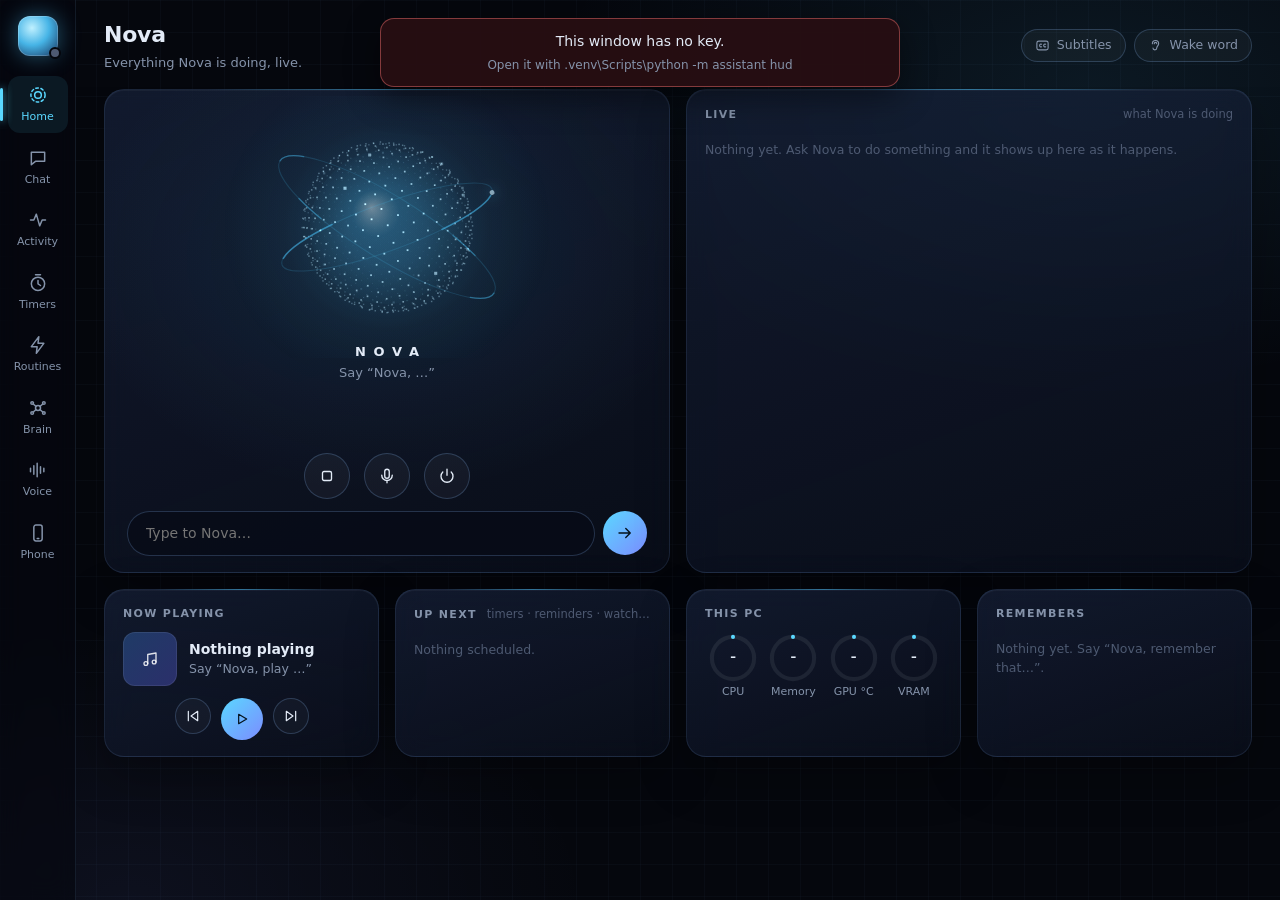
<file: assistant/hud/static/index.html>
<!doctype html>
<html lang="en">
<head>
<meta charset="utf-8">
<meta name="viewport" content="width=device-width, initial-scale=1">
<meta name="referrer" content="no-referrer">
<title>Nova</title>
<link rel="icon" href="icon.svg" type="image/svg+xml">
<link rel="stylesheet" href="hud.css">
<script src="orb.js" defer></script>
<script src="hud.js" defer></script>
<script src="home.js" defer></script>
<script src="brain.js" defer></script>
<script src="voice.js" defer></script>
<script src="phonesetup.js" defer></script>
</head>
<body>
<svg class="sprite" aria-hidden="true">
  <symbol id="i-chat" viewBox="0 0 24 24"><path d="M4 5h16v11H9l-5 4z"/></symbol>
  <symbol id="i-pulse" viewBox="0 0 24 24"><path d="M3 12h4l3-7 4 14 3-7h4"/></symbol>
  <symbol id="i-clock" viewBox="0 0 24 24"><circle cx="12" cy="13" r="8"/><path d="M12 9v4l3 2M9 2h6"/></symbol>
  <symbol id="i-bolt" viewBox="0 0 24 24"><path d="M13 2 4 14h7l-1 8 9-12h-7z"/></symbol>
  <symbol id="i-brain" viewBox="0 0 24 24"><circle cx="12" cy="12" r="3"/><circle cx="5" cy="6" r="1.6"/><circle cx="19" cy="6" r="1.6"/><circle cx="5" cy="18" r="1.6"/><circle cx="19" cy="18" r="1.6"/><path d="M6.3 7.2 9.6 10M17.7 7.2 14.4 10M6.3 16.8l3.3-2.8M17.7 16.8l-3.3-2.8"/></symbol>
  <symbol id="i-wave" viewBox="0 0 24 24"><path d="M3 10v4M7 7v10M11 4v16M15 8v8M19 10v4"/></symbol>
  <symbol id="i-mic" viewBox="0 0 24 24"><path d="M12 3a3 3 0 0 0-3 3v6a3 3 0 0 0 6 0V6a3 3 0 0 0-3-3Z"/><path d="M5 11a7 7 0 0 0 14 0M12 18v3"/></symbol>
  <symbol id="i-micoff" viewBox="0 0 24 24"><path d="M12 3a3 3 0 0 0-3 3v6a3 3 0 0 0 6 0V6a3 3 0 0 0-3-3Z"/><path d="M5 11a7 7 0 0 0 14 0M12 18v3M4 4l16 16"/></symbol>
  <symbol id="i-stop" viewBox="0 0 24 24"><rect x="6" y="6" width="12" height="12" rx="2"/></symbol>
  <symbol id="i-power" viewBox="0 0 24 24"><path d="M12 3v8M6.4 6.6a8 8 0 1 0 11.2 0"/></symbol>
  <symbol id="i-send" viewBox="0 0 24 24"><path d="M4 12h14M13 6l6 6-6 6"/></symbol>
  <symbol id="i-plus" viewBox="0 0 24 24"><path d="M12 5v14M5 12h14"/></symbol>
  <symbol id="i-cc" viewBox="0 0 24 24"><rect x="3" y="5" width="18" height="14" rx="3"/><path d="M10.5 10a2.2 2.2 0 1 0 0 4M17 10a2.2 2.2 0 1 0 0 4"/></symbol>
  <symbol id="i-ear" viewBox="0 0 24 24"><path d="M7 9a5 5 0 0 1 10 0c0 3-3 4-3 7a3 3 0 0 1-6 0"/><path d="M10 9a2 2 0 0 1 4 0"/></symbol>
  <symbol id="i-phone" viewBox="0 0 24 24"><rect x="7" y="2.5" width="10" height="19" rx="2.5"/><path d="M11 18.5h2"/></symbol>
  <symbol id="i-shield" viewBox="0 0 24 24"><path d="M12 3l8 3v6c0 4.5-3.4 8-8 9-4.6-1-8-4.5-8-9V6z"/><path d="M9 12l2 2 4-4"/></symbol>
  <symbol id="i-home" viewBox="0 0 24 24"><circle cx="12" cy="12" r="4"/><circle cx="12" cy="12" r="8.5" stroke-dasharray="3 3.2"/></symbol>
  <symbol id="i-app" viewBox="0 0 24 24"><rect x="4" y="4" width="7" height="7" rx="1.5"/><rect x="13" y="4" width="7" height="7" rx="1.5"/><rect x="4" y="13" width="7" height="7" rx="1.5"/><rect x="13" y="13" width="7" height="7" rx="1.5"/></symbol>
  <symbol id="i-music" viewBox="0 0 24 24"><path d="M9 18V6l11-2v12"/><circle cx="6.5" cy="18" r="2.5"/><circle cx="17.5" cy="16" r="2.5"/></symbol>
  <symbol id="i-play" viewBox="0 0 24 24"><path d="M7 5l12 7-12 7z"/></symbol>
  <symbol id="i-pause" viewBox="0 0 24 24"><path d="M8 5v14M16 5v14"/></symbol>
  <symbol id="i-next" viewBox="0 0 24 24"><path d="M5 5l10 7-10 7zM19 5v14"/></symbol>
  <symbol id="i-prev" viewBox="0 0 24 24"><path d="M19 5 9 12l10 7zM5 5v14"/></symbol>
  <symbol id="i-volume" viewBox="0 0 24 24"><path d="M4 9h4l5-4v14l-5-4H4zM16.5 8.5a5 5 0 0 1 0 7M19 6a8.5 8.5 0 0 1 0 12"/></symbol>
  <symbol id="i-search" viewBox="0 0 24 24"><circle cx="11" cy="11" r="6.5"/><path d="m16 16 4.5 4.5"/></symbol>
  <symbol id="i-spark" viewBox="0 0 24 24"><path d="M12 3v5M12 16v5M3 12h5M16 12h5M6 6l2.8 2.8M15.2 15.2 18 18M18 6l-2.8 2.8M8.8 15.2 6 18"/></symbol>
  <symbol id="i-eye" viewBox="0 0 24 24"><path d="M2.5 12S6 5.5 12 5.5 21.5 12 21.5 12 18 18.5 12 18.5 2.5 12 2.5 12Z"/><circle cx="12" cy="12" r="3"/></symbol>
  <symbol id="i-keys" viewBox="0 0 24 24"><rect x="2.5" y="6" width="19" height="12" rx="2"/><path d="M6 10h.01M10 10h.01M14 10h.01M18 10h.01M7 14h10"/></symbol>
  <symbol id="i-cursor" viewBox="0 0 24 24"><path d="M5 3l14 7-6 2-2 6z"/></symbol>
  <symbol id="i-window" viewBox="0 0 24 24"><rect x="3" y="4.5" width="18" height="15" rx="2"/><path d="M3 9h18"/></symbol>
  <symbol id="i-globe" viewBox="0 0 24 24"><circle cx="12" cy="12" r="9"/><path d="M3 12h18M12 3c3 3.5 3 14.5 0 18M12 3c-3 3.5-3 14.5 0 18"/></symbol>
  <symbol id="i-check" viewBox="0 0 24 24"><path d="M5 12.5 10 17l9-10"/></symbol>
  <symbol id="i-x" viewBox="0 0 24 24"><path d="M6 6l12 12M18 6 6 18"/></symbol>
  <symbol id="i-lock" viewBox="0 0 24 24"><rect x="5" y="11" width="14" height="10" rx="2"/><path d="M8 11V8a4 4 0 0 1 8 0v3"/></symbol>
</svg>

<div class="app">
  <nav class="rail" aria-label="Sections">
    <div class="rail-logo" title="Nova"><span class="conn" id="conn" title="Connecting"></span></div>
    <button type="button" data-tab="home" aria-current="page" title="Dashboard"><svg><use href="#i-home"/></svg><span>Home</span></button>
    <button type="button" data-tab="chat" title="Chat"><svg><use href="#i-chat"/></svg><span>Chat</span></button>
    <button type="button" data-tab="activity" title="Activity"><svg><use href="#i-pulse"/></svg><span>Activity</span><b class="badge" id="actBadge" hidden></b></button>
    <button type="button" data-tab="timers" title="Timers and watches"><svg><use href="#i-clock"/></svg><span>Timers</span><b class="badge" id="timerBadge" hidden></b></button>
    <button type="button" data-tab="routines" title="Routines"><svg><use href="#i-bolt"/></svg><span>Routines</span></button>
    <button type="button" data-tab="brain" title="Nova's memory"><svg><use href="#i-brain"/></svg><span>Brain</span></button>
    <button type="button" data-tab="voice" title="Voice and voice lock"><svg><use href="#i-wave"/></svg><span>Voice</span></button>
    <button type="button" data-tab="phone" title="Use Nova from your phone"><svg><use href="#i-phone"/></svg><span>Phone</span></button>
  </nav>

  <div class="work">
    <header class="topbar">
      <div class="titles">
        <h1 id="pageTitle">Chat</h1>
        <p id="pageSub">Talk or type. Everything stays on this PC.</p>
      </div>
      <div class="top-actions">
        <span id="livePill" class="pill live-pill" hidden><i></i><span id="liveText"></span></span>
        <span id="lockBadge" class="pill ok" hidden title="Voice lock: only your voice is obeyed"><svg><use href="#i-lock"/></svg><span>Voice lock</span></span>
        <button id="ccBtn" class="pill" type="button" aria-pressed="false" title="Live subtitles of what your PC is playing, translated into English"><svg><use href="#i-cc"/></svg><span>Subtitles</span></button>
        <button id="modeBtn" class="pill" type="button" title="Switch between answering only when called by name, and answering everything"><svg><use href="#i-ear"/></svg><span id="modeLabel">Wake word</span></button>
      </div>
    </header>

    <main class="pages">
      <section id="tab-home" class="page home">
        <div class="home-grid">
          <div class="hero glass">
            <div class="hero-orb"><canvas id="heroOrb" aria-hidden="true"></canvas></div>
            <p class="hero-name" id="heroName">NOVA</p>
            <p class="hero-state" id="heroState">Connecting…</p>
            <div class="caption" aria-live="polite">
              <p id="capYou" class="cap-you"></p>
              <p id="capNova" class="cap-nova"></p>
            </div>
            <div class="hero-controls">
              <button id="heroStop" type="button" class="round" title="Stop (Esc)"><svg><use href="#i-stop"/></svg></button>
              <button id="heroMute" type="button" class="round" aria-pressed="false" title="Microphone on / off"><svg><use id="heroMuteIcon" href="#i-mic"/></svg></button>
              <button id="heroStand" type="button" class="round" title="Stand down / wake up"><svg><use href="#i-power"/></svg></button>
            </div>
            <form id="homeAsk" class="hero-ask" autocomplete="off">
              <input id="homeAskInput" type="text" maxlength="2000" placeholder="Type to Nova…" aria-label="Type a request">
              <button type="submit" title="Send"><svg><use href="#i-send"/></svg><span class="sr">Send</span></button>
            </form>
          </div>

          <div class="live glass">
            <div class="w-head"><h4 class="sub">Live</h4><span class="w-note">what Nova is doing</span></div>
            <ol id="liveList" class="live-list"></ol>
            <p id="liveEmpty" class="w-empty">Nothing yet. Ask Nova to do something and it shows up here as it happens.</p>
          </div>

          <div class="w-media glass" id="wMedia">
            <div class="w-head"><h4 class="sub">Now playing</h4><span class="w-note" id="mediaApp"></span></div>
            <div class="media-row">
              <div class="art" id="mediaArt"><svg><use href="#i-music"/></svg></div>
              <div class="media-text">
                <b id="mediaTitle">Nothing playing</b>
                <span id="mediaArtist">Say “Nova, play …”</span>
              </div>
            </div>
            <div class="media-ctl">
              <button type="button" data-media="previous" title="Previous"><svg><use href="#i-prev"/></svg></button>
              <button type="button" id="mediaToggle" data-media="play" class="big" title="Play / pause"><svg><use id="mediaToggleIcon" href="#i-play"/></svg></button>
              <button type="button" data-media="next" title="Next"><svg><use href="#i-next"/></svg></button>
            </div>
          </div>

          <div class="w-next glass" id="wNext">
            <div class="w-head"><h4 class="sub">Up next</h4><span class="w-note">timers · reminders · watches</span></div>
            <ol id="homeNext" class="next-list roomy"></ol>
            <p id="homeNextEmpty" class="w-empty">Nothing scheduled.</p>
          </div>

          <div class="w-pc glass" id="wPc">
            <div class="w-head"><h4 class="sub">This PC</h4></div>
            <div class="gauges">
              <div class="gauge" data-k="cpu"><svg viewBox="0 0 64 64"><circle class="track" cx="32" cy="32" r="26"/><circle class="fill" cx="32" cy="32" r="26"/></svg><b>–</b><span>CPU</span></div>
              <div class="gauge" data-k="ram"><svg viewBox="0 0 64 64"><circle class="track" cx="32" cy="32" r="26"/><circle class="fill" cx="32" cy="32" r="26"/></svg><b>–</b><span>Memory</span></div>
              <div class="gauge" data-k="gpu_temp"><svg viewBox="0 0 64 64"><circle class="track" cx="32" cy="32" r="26"/><circle class="fill" cx="32" cy="32" r="26"/></svg><b>–</b><span>GPU °C</span></div>
              <div class="gauge" data-k="vram"><svg viewBox="0 0 64 64"><circle class="track" cx="32" cy="32" r="26"/><circle class="fill" cx="32" cy="32" r="26"/></svg><b>–</b><span>VRAM</span></div>
            </div>
          </div>

          <div class="w-mem glass" id="wMem">
            <div class="w-head"><h4 class="sub">Remembers</h4><span class="w-note" id="memCount"></span></div>
            <ol id="memList" class="mem-list"></ol>
            <p id="memEmpty" class="w-empty">Nothing yet. Say “Nova, remember that…”.</p>
          </div>
        </div>
      </section>

      <section id="tab-chat" class="page chat-page" hidden>
        <div id="chatScroll" class="scroll">
          <div id="chatEmpty" class="welcome">
            <p class="eyebrow">Good to see you</p>
            <h2 id="greeting">Good evening, sir.</h2>
            <p class="muted">Say “Nova, …” or type below. A few things to try:</p>
            <div id="suggest" class="suggest">
              <button type="button" data-say="What's my PC doing?">What's my PC doing?</button>
              <button type="button" data-say="Set a timer for 10 minutes">Set a timer for 10 minutes</button>
              <button type="button" data-say="Show the grid">Show the grid</button>
              <button type="button" data-say="What do you remember about me?">What do you remember about me?</button>
            </div>
          </div>
          <ol id="chat" class="chat"></ol>
        </div>
        <form id="ask" class="composer" autocomplete="off">
          <input id="askInput" type="text" maxlength="2000" placeholder="Type to Nova…" aria-label="Type a request">
          <button type="submit" title="Send (Enter)"><svg><use href="#i-send"/></svg><span class="sr">Send</span></button>
        </form>
      </section>

      <section id="tab-activity" class="page" hidden>
        <div class="scroll">
          <label class="toggle"><input type="checkbox" id="showIgnored"><span class="switch"></span> Show speech Nova ignored</label>
          <ol id="activity" class="feed"></ol>
          <p class="empty" id="actEmpty">Nothing yet. Every tool Nova uses shows up here, with how long it took.</p>
        </div>
      </section>

      <section id="tab-timers" class="page" hidden>
        <div class="scroll">
          <ol id="timers" class="timers"></ol>
          <p class="empty" id="timersEmpty">No timers or watches.<br>Try “Nova, set a timer for 10 minutes” or “Nova, tell me when my download finishes”.</p>
        </div>
      </section>

      <section id="tab-routines" class="page" hidden>
        <div class="scroll">
          <div id="routines" class="routines"></div>
          <p class="hint">Teach one by showing: “Nova, watch what I do”. Or add them in <code>config\local.yaml</code>.</p>
        </div>
      </section>

      <section id="tab-brain" class="page" hidden>
        <div id="brainView" class="brain-view">
          <div class="brain-bar">
            <input id="brainSearch" type="search" placeholder="Search memories…" aria-label="Search memories" autocomplete="off">
            <span id="brainStats" class="brain-stats"></span>
          </div>
          <div class="brain-body">
          <div class="brain-stage">
            <canvas id="brain" aria-label="Nova's memories around its brain"></canvas>
            <div id="brainTip" class="brain-tip" hidden></div>
            <div id="brainCard" class="brain-card" hidden>
              <p id="brainCardText"></p>
              <p id="brainCardWhen" class="small"></p>
              <div class="brain-card-actions">
                <button id="brainForget" type="button" class="btn danger">Forget</button>
                <button id="brainClose" type="button" class="btn">Close</button>
              </div>
            </div>
            <p id="brainEmpty" class="brain-empty" hidden>Nothing remembered yet.<br>Say “Nova, remember that…” or teach me below.</p>
          </div>
          <aside class="learned glass">
            <div class="w-head"><h4 class="sub">Learned from you</h4><span class="w-note" id="learnedCount"></span></div>
            <ol id="learnedList" class="learned-list"></ol>
            <p id="learnedEmpty" class="w-empty">Nothing yet. When I get something wrong, correct me (“no, I meant …”) and I'll remember. Or teach me: “when I say the news, open bbc.co.uk”.</p>
          </aside>
          </div>
          <form id="teach" class="composer" autocomplete="off">
            <input id="teachInput" type="text" maxlength="300" placeholder="Teach Nova something… e.g. My dog is called Max" aria-label="Teach Nova something">
            <button type="submit" title="Remember it"><svg><use href="#i-plus"/></svg><span class="sr">Remember</span></button>
          </form>
        </div>
      </section>

      <section id="tab-voice" class="page" hidden>
        <div class="scroll">
          <div class="voice-grid">
            <div class="card lock-card" id="lockCard">
              <div class="card-head">
                <h3><svg><use href="#i-lock"/></svg>Voice lock</h3>
                <span id="lockState" class="lock-state">off</span>
              </div>
              <p id="lockText" class="small">Only obey your voice: people in game chat, the TV or visitors are ignored.</p>
              <div class="lock-actions">
                <button id="lockLearn" type="button" class="btn primary">Learn my voice</button>
                <button id="lockToggle" type="button" class="btn" hidden>Turn off</button>
                <button id="lockForget" type="button" class="btn" hidden>Forget my voice</button>
              </div>
              <label class="lock-slider" id="lockSliderRow" hidden>Strictness <output id="lockVal"></output>
                <input type="range" id="lockSlider" min="0.5" max="0.95" step="0.01"></label>
              <p class="small faint">Only numbers describing your voice are kept, never recordings.</p>
            </div>

            <div class="card">
              <div class="card-head"><h3><svg><use href="#i-wave"/></svg>Voice designer</h3></div>
              <p class="empty" id="voiceUnavailable" hidden>The voice designer needs Nova's Kokoro voice to be running.</p>
              <div id="voiceDesigner">
                <div class="presets" id="voicePresets" aria-label="Starting points"></div>
                <h4 class="sub">Mix of voices</h4>
                <div id="voiceMix" class="mix"></div>
                <button id="voiceAdd" type="button" class="link-btn">+ Blend in another voice</button>
                <div class="sliders">
                  <label>Speed <output id="speedVal"></output>
                    <input type="range" id="voiceSpeed" min="0.7" max="1.4" step="0.01"></label>
                  <label>Pitch <output id="pitchVal"></output>
                    <input type="range" id="voicePitch" min="-4" max="4" step="0.5"></label>
                  <label class="accent">Accent
                    <select id="voiceLang"><option value="en-gb">British</option><option value="en-us">American</option></select></label>
                </div>
                <input id="voiceText" type="text" maxlength="200" class="field" placeholder="Preview line (optional)" aria-label="Preview line">
                <div class="voice-actions">
                  <button id="voicePreview" type="button" class="btn">▶ Preview</button>
                  <button id="voiceSave" type="button" class="btn primary">Save as Nova's voice</button>
                </div>
                <p class="hint">Or just say “Nova, change your voice to deep butler”.</p>
              </div>
            </div>
          </div>
        </div>
      </section>
      <section id="tab-phone" class="page" hidden>
        <div class="scroll">
          <div class="voice-grid">
            <div class="card">
              <div class="card-head">
                <h3><svg><use href="#i-phone"/></svg>Phone access</h3>
                <span id="phoneState" class="lock-state">off</span>
              </div>
              <p class="small">Talk to Nova from your phone like you're at the desk: speak or type, and Nova answers in
                its own voice. Anything that controls the PC asks Yes/No on the phone first. It only works over <b>Tailscale</b>, a free private network between
                your own devices. Nothing is opened to the internet.</p>

              <div id="phoneSetup">
                <ol class="steps">
                  <li><b>Install Tailscale</b> on this PC and on your phone (tailscale.com, or the App Store / Play Store)
                    and sign in to both with the same account.
                    <span id="phoneTs" class="ts-state">Checking this PC…</span></li>
                  <li id="phonePwStep"><b>Choose a phone password</b> (at least 10 characters; not your Windows password).
                    <input id="phonePw" class="field" type="password" autocomplete="new-password" maxlength="200" placeholder="Password" aria-label="Phone password">
                    <input id="phonePw2" class="field" type="password" autocomplete="new-password" maxlength="200" placeholder="Same password again" aria-label="Repeat the phone password">
                    <button id="phoneNext" type="button" class="btn primary">Next</button></li>
                  <li id="phoneQrStep" hidden><b>Scan this with an authenticator app</b> on your phone (Microsoft Authenticator,
                    Google Authenticator, Authy, 1Password…), then type the 6-digit code it shows.
                    <div class="qr-row">
                      <img id="phoneQr" alt="QR code for your authenticator app" width="196" height="196">
                      <div>
                        <p class="small">Can't scan? Add it by hand with this key:</p>
                        <code id="phoneSecret" class="secret"></code>
                      </div>
                    </div>
                    <input id="phoneCode" class="field code" type="text" inputmode="numeric" maxlength="7" placeholder="123456" aria-label="6-digit code">
                    <div class="voice-actions">
                      <button id="phoneCancel" type="button" class="btn">Cancel</button>
                      <button id="phoneFinish" type="button" class="btn primary">Finish</button>
                    </div></li>
                </ol>
              </div>

              <div id="phoneReady" hidden>
                <p class="small">On your phone: open Tailscale (make sure it's connected), then open this in Safari or Chrome
                  and sign in with your password and a code. Tip: "Add to Home Screen" gives Nova an app icon.</p>
                <ul id="phoneAddrs" class="addrs"></ul>
                <p id="phoneWait" class="small warn-text" hidden></p>
                <p id="phoneVoiceNote" class="small warn-text" hidden></p>
                <div class="lock-actions">
                  <button id="phoneToggle" type="button" class="btn">Turn off</button>
                  <button id="phoneRedo" type="button" class="btn">New password + code</button>
                  <button id="phoneReset" type="button" class="btn danger">Forget all</button>
                </div>
              </div>
            </div>

            <div class="card">
              <div class="card-head">
                <h3><svg><use href="#i-shield"/></svg>Signed-in devices</h3>
                <button id="phoneRevokeAll" type="button" class="link-btn" hidden>Sign all out</button>
              </div>
              <ol id="phoneDevices" class="devices"></ol>
              <p id="phoneDevEmpty" class="small faint">No phones signed in.</p>
              <h4 class="sub">From a phone, Nova won't</h4>
              <p class="small">type, click, press keys, move or delete files, run programs or routines, shut down or restart,
                or change the voice lock. It will tell you out loud at home when a new phone signs in, and lock sign-in for
                15 minutes after 5 wrong tries.</p>
            </div>
          </div>
        </div>
      </section>
    </main>
  </div>

  <aside class="core" aria-label="Nova">
    <div class="orb-wrap">
      <canvas id="orb" aria-hidden="true"></canvas>
    </div>
    <p id="name" class="name">NOVA</p>
    <p id="stateText" class="state" aria-live="polite">Connecting…</p>
    <div class="controls">
      <button id="stopBtn" type="button" class="ctl" title="Stop talking / cancel what Nova is doing (Esc)"><svg><use href="#i-stop"/></svg><span>Stop</span></button>
      <button id="standBtn" type="button" class="ctl" title="Kill switch: Nova ignores everything until woken"><svg><use href="#i-power"/></svg><span id="standLabel">Stand down</span></button>
      <button id="muteBtn" type="button" class="ctl" aria-pressed="false" title="Turn the microphone off / on"><svg><use id="muteIcon" href="#i-mic"/></svg><span id="muteLabel">Mic on</span></button>
    </div>


    <div class="core-block" id="upNext" hidden>
      <h4 class="sub">Up next</h4>
      <ol id="nextList" class="next-list"></ol>
    </div>

    <div class="core-block">
      <h4 class="sub">This PC</h4>
      <div id="vitals" class="vitals">
        <div class="vital" data-k="cpu"><span>CPU</span><b>–</b><i><em></em></i></div>
        <div class="vital" data-k="ram"><span>Memory</span><b>–</b><i><em></em></i></div>
        <div class="vital" data-k="gpu_temp"><span>GPU temp</span><b>–</b><i><em></em></i></div>
        <div class="vital" data-k="vram"><span>GPU memory</span><b>–</b><i><em></em></i></div>
      </div>
    </div>
  </aside>
</div>

<section id="confirm" class="confirm floating" hidden aria-live="assertive">
      <p class="q"><span id="confirmWho">Nova</span> wants to <strong id="confirmText"></strong></p>
      <div class="bar"><div id="confirmBar"></div></div>
      <div class="yn">
        <button id="yesBtn" type="button" class="btn yes">Yes <kbd>Y</kbd></button>
        <button id="noBtn" type="button" class="btn no">No <kbd>N</kbd></button>
      </div>
    </section>

<div id="toast" class="toast" hidden role="status"></div>

<div id="offline" class="offline" hidden>
  <p id="offlineText">Nova isn't running.</p>
  <p class="small">Start it with <code>.venv\Scripts\python -m assistant voice</code>. This window reconnects by itself.</p>
</div>
</body>
</html>
</file>
<file: assistant/hud/static/hud.css>
:root {
  --bg: #05070d;
  --bg2: #0a0f1c;
  --surface: rgba(18, 26, 46, 0.62);
  --surface2: rgba(24, 34, 60, 0.78);
  --raise: rgba(255, 255, 255, 0.035);
  --line: rgba(140, 190, 255, 0.10);
  --line2: rgba(140, 190, 255, 0.22);
  --text: #e3ebf7;
  --muted: #8593aa;
  --faint: #4e5a72;
  --accent: #5ad8ff;
  --accent2: #7c8cff;
  --green: #4ade80;
  --violet: #a78bfa;
  --amber: #ffb547;
  --red: #f87171;
  --glow: 90, 216, 255;          /* follows Nova's state (set by hud.js) */
  --radius: 16px;
  --mono: "Cascadia Code", "Cascadia Mono", Consolas, monospace;
  color-scheme: dark;
}

* { box-sizing: border-box; }
html, body { height: 100%; }
body {
  margin: 0;
  background:
    radial-gradient(70% 55% at 85% 10%, rgba(var(--glow), .10) 0%, transparent 60%),
    radial-gradient(60% 50% at 10% 100%, rgba(124, 140, 255, .07) 0%, transparent 60%),
    linear-gradient(rgba(140,190,255,.028) 1px, transparent 1px) 0 0 / 32px 32px,
    linear-gradient(90deg, rgba(140,190,255,.028) 1px, transparent 1px) 0 0 / 32px 32px,
    var(--bg);
  color: var(--text);
  font: 14px/1.5 "Segoe UI Variable Text", "Segoe UI", system-ui, -apple-system, sans-serif;
  overflow: hidden;
  transition: background-color .6s;
}
button { font: inherit; color: inherit; cursor: pointer; }
button:disabled { opacity: .5; cursor: default; }
button:focus-visible, input:focus-visible, select:focus-visible { outline: 2px solid var(--accent); outline-offset: 2px; }
code { font-family: var(--mono); font-size: 12px; color: var(--accent); background: rgba(90,216,255,.08); padding: 1px 5px; border-radius: 5px; }
kbd { font: 11px var(--mono); opacity: .55; margin-left: 6px; padding: 0 5px; border: 1px solid currentColor; border-radius: 4px; }
.sr { position: absolute; width: 1px; height: 1px; overflow: hidden; clip: rect(0 0 0 0); }
[hidden] { display: none !important; }
.sprite { display: none; }
svg { width: 18px; height: 18px; flex: none; fill: none; stroke: currentColor; stroke-width: 1.8; stroke-linecap: round; stroke-linejoin: round; }
ol { list-style: none; margin: 0; padding: 0; }
.muted { color: var(--muted); }
.faint { color: var(--faint) !important; }
::-webkit-scrollbar { width: 10px; }
::-webkit-scrollbar-thumb { background: rgba(140,190,255,.14); border-radius: 10px; border: 3px solid transparent; background-clip: padding-box; }
::-webkit-scrollbar-thumb:hover { background-color: rgba(140,190,255,.28); }

/* --- layout ---------------------------------------------------------------------------------- */
.app { display: grid; grid-template-columns: 76px minmax(0, 1fr) 320px; height: 100%; }

/* --- rail ------------------------------------------------------------------------------------ */
.rail {
  display: flex; flex-direction: column; align-items: center; gap: 6px; padding: 16px 0;
  border-right: 1px solid var(--line); background: rgba(5, 8, 16, .6); backdrop-filter: blur(12px);
}
.rail-logo {
  width: 40px; height: 40px; border-radius: 12px; margin-bottom: 14px; position: relative;
  background: radial-gradient(circle at 35% 30%, #bff0ff, rgb(var(--glow)) 45%, #16305a 100%);
  box-shadow: 0 0 22px rgba(var(--glow), .45), inset 0 0 0 1px rgba(255,255,255,.2);
}
.conn { position: absolute; right: -3px; bottom: -3px; width: 12px; height: 12px; border-radius: 50%; background: var(--faint); border: 2px solid var(--bg); }
.conn.on { background: var(--green); }
.conn.off { background: var(--red); }
.rail button {
  position: relative; width: 60px; padding: 9px 0 7px; border: none; border-radius: 12px; background: none;
  color: var(--muted); display: flex; flex-direction: column; align-items: center; gap: 4px; font-size: 11px;
  transition: color .15s, background .15s;
}
.rail button svg { width: 20px; height: 20px; }
.rail button:hover { color: var(--text); background: var(--raise); }
.rail button[aria-current="page"] { color: var(--accent); background: rgba(90,216,255,.09); }
.rail button[aria-current="page"]::before {
  content: ""; position: absolute; left: -8px; top: 12px; bottom: 12px; width: 3px; border-radius: 3px;
  background: var(--accent); box-shadow: 0 0 10px var(--accent);
}
.badge {
  position: absolute; top: 3px; right: 8px; min-width: 17px; padding: 0 4px; border-radius: 9px;
  background: var(--accent); color: #04121c; font-size: 10px; font-weight: 700; line-height: 17px; text-align: center;
}

/* --- work area ------------------------------------------------------------------------------- */
.work { display: flex; flex-direction: column; min-width: 0; min-height: 0; }
.topbar { display: flex; align-items: center; justify-content: space-between; gap: 16px; padding: 18px 28px 14px; }
.titles { min-width: 0; }
.titles h1 { margin: 0; font-size: 22px; font-weight: 600; letter-spacing: -.01em; }
.titles p { margin: 2px 0 0; color: var(--muted); font-size: 13px; white-space: nowrap; overflow: hidden; text-overflow: ellipsis; }
.top-actions { display: flex; gap: 8px; align-items: center; flex: none; }
.pill {
  display: inline-flex; align-items: center; gap: 7px; border: 1px solid var(--line2); background: var(--raise);
  border-radius: 999px; padding: 6px 13px; font-size: 12.5px; color: var(--muted); transition: all .15s;
}
.pill svg { width: 15px; height: 15px; }
button.pill:hover { color: var(--text); border-color: rgba(90,216,255,.5); }
.pill[aria-pressed="true"] { color: var(--accent); border-color: rgba(90,216,255,.6); background: rgba(90,216,255,.1); }
.pill.open { color: var(--amber); border-color: rgba(255,181,71,.55); background: rgba(255,181,71,.08); }
.pill.ok { color: var(--green); border-color: rgba(74,222,128,.45); background: rgba(74,222,128,.08); }

.pages { flex: 1; min-height: 0; position: relative; }
.page { position: absolute; inset: 0; display: flex; flex-direction: column; animation: rise .25s ease-out; }
.scroll { flex: 1; min-height: 0; overflow-y: auto; padding: 4px 28px 24px; }
@keyframes rise { from { opacity: 0; transform: translateY(6px); } }
.empty, .hint { color: var(--faint); text-align: center; margin: 40px auto; font-size: 13px; max-width: 420px; }
.hint { margin-top: 22px; }
h4.sub, h3.sub { margin: 0 0 10px; font-size: 11px; font-weight: 600; letter-spacing: .12em; text-transform: uppercase; color: var(--muted); }

/* --- buttons --------------------------------------------------------------------------------- */
.btn {
  display: inline-flex; align-items: center; justify-content: center; gap: 6px; padding: 9px 14px;
  border-radius: 11px; border: 1px solid var(--line2); background: var(--raise); font-size: 13px; font-weight: 500;
  transition: all .15s;
}
.btn:hover:not(:disabled) { border-color: rgba(90,216,255,.5); background: rgba(90,216,255,.06); }
.btn.primary { background: linear-gradient(135deg, rgba(90,216,255,.22), rgba(124,140,255,.22)); border-color: rgba(90,216,255,.5); color: #d8f5ff; }
.btn.primary:hover:not(:disabled) { background: linear-gradient(135deg, rgba(90,216,255,.32), rgba(124,140,255,.32)); }
.btn.yes { background: rgba(74,222,128,.14); border-color: rgba(74,222,128,.55); color: var(--green); font-weight: 600; }
.btn.yes:hover { background: rgba(74,222,128,.24); border-color: var(--green); }
.btn.no, .btn.danger { background: rgba(248,113,113,.1); border-color: rgba(248,113,113,.5); color: var(--red); font-weight: 600; }
.btn.no:hover, .btn.danger:hover { background: rgba(248,113,113,.2); border-color: var(--red); }
.link-btn { background: none; border: none; color: var(--accent); padding: 8px 0; font-size: 13px; }
.link-btn:hover { text-decoration: underline; }

/* --- chat ------------------------------------------------------------------------------------ */
.chat-page .scroll { padding-bottom: 12px; }
.welcome { max-width: 640px; margin: 7vh auto 24px; text-align: center; animation: rise .4s ease-out; }
.eyebrow { margin: 0; font-size: 11px; letter-spacing: .2em; text-transform: uppercase; color: var(--accent); }
.welcome h2 {
  margin: 8px 0 6px; font-size: 32px; font-weight: 600; letter-spacing: -.02em;
  background: linear-gradient(90deg, #fff, #bfeaff 55%, #b7b9ff); -webkit-background-clip: text; background-clip: text; color: transparent;
}
.welcome .muted { margin: 0 0 22px; }
.suggest { display: grid; grid-template-columns: repeat(2, minmax(0, 1fr)); gap: 10px; }
.suggest button {
  text-align: left; padding: 13px 15px; border-radius: 14px; border: 1px solid var(--line); background: var(--surface);
  color: var(--text); font-size: 13.5px; transition: all .15s;
}
.suggest button::before { content: "“"; color: var(--accent); margin-right: 2px; }
.suggest button::after { content: "”"; color: var(--accent); margin-left: 2px; }
.suggest button:hover { border-color: rgba(90,216,255,.45); transform: translateY(-1px); box-shadow: 0 6px 24px rgba(0,0,0,.25); }

.chat { display: flex; flex-direction: column; gap: 12px; max-width: 760px; margin: 0 auto; }
.msg { max-width: 82%; padding: 10px 14px; border-radius: 16px; white-space: pre-wrap; overflow-wrap: anywhere; animation: rise .2s ease-out; }
.msg.you {
  align-self: flex-end; border-bottom-right-radius: 5px;
  background: linear-gradient(135deg, rgba(90,216,255,.20), rgba(124,140,255,.18)); border: 1px solid rgba(90,216,255,.25);
}
.msg.you.typed::before { content: "⌨  "; opacity: .5; font-size: 11px; }
.msg.nova {
  align-self: flex-start; border-bottom-left-radius: 5px; background: var(--surface); border: 1px solid var(--line);
  position: relative; margin-left: 34px;
}
.msg.nova::before {
  content: ""; position: absolute; left: -34px; bottom: 0; width: 24px; height: 24px; border-radius: 50%;
  background: radial-gradient(circle at 35% 30%, #d6f6ff, var(--accent) 50%, #173a66); box-shadow: 0 0 12px rgba(90,216,255,.35);
}
.msg.nova.cont::before { display: none; }
.msg.nova.live::after { content: "▍"; color: var(--accent); animation: blink 1s steps(2) infinite; }
.msg.nova.cut { opacity: .7; }
.msg.nova.cut::after { content: " — interrupted"; color: var(--faint); font-size: 12px; }
.chips { display: flex; flex-wrap: wrap; gap: 6px; margin-left: 34px; align-self: flex-start; }
.chip {
  display: inline-flex; align-items: center; gap: 6px; font-size: 12px; color: var(--muted); padding: 3px 10px 3px 8px;
  border-radius: 999px; background: rgba(255,255,255,.03); border: 1px solid var(--line);
}
.chip i { width: 7px; height: 7px; border-radius: 50%; background: var(--accent); box-shadow: 0 0 8px var(--accent); animation: blink 1s ease-in-out infinite; }
.chip.ok i { background: var(--green); box-shadow: none; animation: none; }
.chip.bad { color: var(--red); border-color: rgba(248,113,113,.3); }
.chip.bad i { background: var(--red); box-shadow: none; animation: none; }
.chip .ms { color: var(--faint); font-variant-numeric: tabular-nums; }
.sys { align-self: center; font-size: 12px; color: var(--muted); padding: 3px 12px; border-radius: 999px; background: rgba(255,255,255,.03); text-align: center; }
.sys.warn { color: var(--amber); }
.sys.err { color: var(--red); background: rgba(248,113,113,.07); }
.sys.dict { align-self: flex-end; color: var(--text); background: rgba(236,240,245,.05); border: 1px dashed rgba(236,240,245,.25); border-radius: 12px; font-size: 13px; }
.sys.bell { color: var(--amber); background: rgba(255,181,71,.08); border: 1px solid rgba(255,181,71,.28); padding: 8px 14px; border-radius: 14px; font-size: 13px; }
@keyframes blink { 50% { opacity: .15; } }

.composer { display: flex; gap: 10px; padding: 12px 28px 22px; }
.composer input {
  flex: 1; min-width: 0; background: var(--surface2); border: 1px solid var(--line2); border-radius: 14px;
  padding: 13px 16px; color: var(--text); font: inherit; font-size: 14.5px; transition: border-color .15s, box-shadow .15s;
  box-shadow: 0 8px 30px rgba(0,0,0,.25);
}
.composer input:focus { outline: none; border-color: rgba(90,216,255,.55); box-shadow: 0 0 0 4px rgba(90,216,255,.09), 0 8px 30px rgba(0,0,0,.25); }
.composer input::placeholder { color: var(--faint); }
.composer button {
  width: 50px; border-radius: 14px; border: none; display: grid; place-items: center; color: #04121c;
  background: linear-gradient(135deg, var(--accent), var(--accent2)); box-shadow: 0 6px 22px rgba(90,216,255,.25);
}
.composer button svg { stroke-width: 2.2; }
.composer button:hover { filter: brightness(1.1); }

/* --- activity -------------------------------------------------------------------------------- */
.toggle { display: inline-flex; align-items: center; gap: 10px; color: var(--muted); font-size: 13px; margin-bottom: 14px; cursor: pointer; }
.toggle input { position: absolute; opacity: 0; }
.switch { width: 34px; height: 20px; border-radius: 999px; background: rgba(255,255,255,.1); position: relative; transition: background .15s; }
.switch::after { content: ""; position: absolute; top: 3px; left: 3px; width: 14px; height: 14px; border-radius: 50%; background: var(--muted); transition: all .15s; }
.toggle input:checked + .switch { background: rgba(90,216,255,.35); }
.toggle input:checked + .switch::after { left: 17px; background: var(--accent); }
.toggle input:focus-visible + .switch { outline: 2px solid var(--accent); outline-offset: 2px; }
.feed { display: flex; flex-direction: column; gap: 8px; max-width: 820px; }
.act {
  display: grid; grid-template-columns: 30px 1fr auto; gap: 12px; align-items: center; padding: 11px 14px;
  border-radius: 14px; background: var(--surface); border: 1px solid var(--line); animation: rise .2s ease-out;
}
.act .ic { width: 30px; height: 30px; border-radius: 9px; display: grid; place-items: center; font-size: 14px; background: rgba(255,255,255,.04); }
.act .ic.run { color: var(--accent); background: rgba(90,216,255,.1); }
.act .ic.run::after { content: ""; width: 12px; height: 12px; border: 2px solid var(--accent); border-right-color: transparent; border-radius: 50%; animation: spin .8s linear infinite; }
.act .ic.ok { color: var(--green); background: rgba(74,222,128,.1); }
.act .ic.bad { color: var(--red); background: rgba(248,113,113,.1); }
.act .what { font-weight: 600; font-size: 13.5px; }
.act .detail { color: var(--muted); font-size: 12.5px; overflow-wrap: anywhere; }
.act .when { color: var(--faint); font-size: 11.5px; white-space: nowrap; font-variant-numeric: tabular-nums; }
.act.ignored { background: transparent; border-style: dashed; opacity: .65; }
@keyframes spin { to { transform: rotate(360deg); } }

/* --- timers ---------------------------------------------------------------------------------- */
.timers { display: grid; grid-template-columns: repeat(auto-fill, minmax(260px, 1fr)); gap: 14px; }
.timer {
  position: relative; padding: 16px 18px 18px; border-radius: var(--radius); background: var(--surface);
  border: 1px solid var(--line); overflow: hidden; animation: rise .25s ease-out;
}
.timer .label { font-weight: 600; padding-right: 28px; }
.timer .kind { color: var(--muted); font-size: 12px; text-transform: capitalize; }
.timer .left { display: block; margin-top: 10px; font: 600 34px var(--mono); color: var(--text); font-variant-numeric: tabular-nums; letter-spacing: -.02em; }
.timer .prog { position: absolute; left: 0; right: 0; bottom: 0; height: 3px; background: rgba(255,255,255,.05); }
.timer .prog em { display: block; height: 100%; width: 100%; background: linear-gradient(90deg, var(--accent), var(--accent2)); transform-origin: left; transition: transform 1s linear; }
.timer.soon .left { color: var(--amber); }
.timer.soon .prog em { background: var(--amber); }
.timer.watching .left { font-family: inherit; font-size: 15px; font-weight: 500; line-height: 1.4; letter-spacing: 0; margin-top: 18px; color: var(--violet); display: flex; align-items: center; gap: 9px; }
.timer.watching .left::before { content: ""; width: 9px; height: 9px; border-radius: 50%; background: var(--violet); box-shadow: 0 0 12px var(--violet); animation: blink 2.4s ease-in-out infinite; }
.timer .x { position: absolute; top: 12px; right: 12px; border: none; background: none; border-radius: 8px; width: 28px; height: 28px; color: var(--faint); }
.timer .x:hover { color: var(--red); background: rgba(248,113,113,.1); }

/* --- routines -------------------------------------------------------------------------------- */
.routines { display: grid; grid-template-columns: repeat(auto-fill, minmax(200px, 1fr)); gap: 14px; }
.routine-card { position: relative; }
.routine {
  width: 100%; height: 100%; text-align: left; padding: 16px 16px 15px; border-radius: var(--radius);
  background: var(--surface); border: 1px solid var(--line); transition: all .15s; display: flex; flex-direction: column; gap: 6px;
}
.routine .r-ic { width: 34px; height: 34px; border-radius: 10px; display: grid; place-items: center; margin-bottom: 4px; color: var(--accent); background: rgba(90,216,255,.1); }
.routine.learned .r-ic { color: var(--violet); background: rgba(167,139,250,.12); }
.routine b { font-weight: 600; }
.routine span { color: var(--muted); font-size: 12.5px; }
.routine:hover { border-color: rgba(90,216,255,.45); transform: translateY(-2px); box-shadow: 0 10px 30px rgba(0,0,0,.3); }
.routine:active { transform: none; }
.routine-card .x { position: absolute; top: 10px; right: 10px; border: none; background: none; color: var(--faint); width: 26px; height: 26px; border-radius: 7px; }
.routine-card .x:hover { color: var(--red); background: rgba(248,113,113,.1); }

/* --- cards (voice page) ---------------------------------------------------------------------- */
.voice-grid { display: grid; grid-template-columns: repeat(auto-fit, minmax(300px, 1fr)); gap: 16px; align-items: start; max-width: 980px; }
.card { padding: 18px 20px; border-radius: var(--radius); background: var(--surface); border: 1px solid var(--line); }
.card-head { display: flex; justify-content: space-between; align-items: center; margin-bottom: 8px; }
.card-head h3 { margin: 0; font-size: 15px; font-weight: 600; display: flex; align-items: center; gap: 9px; }
.card-head h3 svg { color: var(--accent); }
.card .small { color: var(--muted); font-size: 12.5px; margin: 6px 0 14px; }
.lock-state { font-size: 12px; color: var(--muted); padding: 2px 10px; border-radius: 999px; border: 1px solid var(--line2); }
.lock-state.on { color: var(--green); border-color: rgba(74,222,128,.5); background: rgba(74,222,128,.08); }
.lock-actions { display: flex; gap: 8px; flex-wrap: wrap; }
.lock-actions .btn { flex: 1 1 auto; font-size: 12.5px; white-space: nowrap; }
.lock-slider { display: grid; grid-template-columns: 1fr auto; gap: 6px; margin-top: 16px; font-size: 12.5px; color: var(--muted); }
.lock-slider input { grid-column: 1 / -1; }
.presets { display: flex; flex-wrap: wrap; gap: 6px; margin: 6px 0 16px; }
.presets button { border: 1px solid var(--line2); background: var(--raise); border-radius: 999px; padding: 6px 12px; font-size: 12.5px; color: var(--muted); transition: all .15s; }
.presets button:hover, .presets button[aria-pressed="true"] { color: var(--accent); border-color: var(--accent); background: rgba(90,216,255,.08); }
.mix { display: flex; flex-direction: column; gap: 8px; }
.mix-row { display: grid; grid-template-columns: minmax(0, 1fr) 90px 40px 28px; gap: 8px; align-items: center; }
.mix-row select, .accent select, .field {
  min-width: 0; background: rgba(255,255,255,.04); color: var(--text); border: 1px solid var(--line2); border-radius: 10px; padding: 7px 9px; font: inherit; font-size: 13px;
}
.mix-row select option, .accent select option { background: var(--bg2); }
.mix-row .pct { color: var(--muted); font-size: 12px; text-align: right; font-variant-numeric: tabular-nums; }
.mix-row .x { border: 1px solid var(--line2); background: none; border-radius: 8px; height: 28px; color: var(--muted); }
.mix-row .x:hover { color: var(--red); }
input[type="range"] { accent-color: var(--accent); width: 100%; }
.sliders { display: grid; gap: 12px; margin: 12px 0 16px; }
.sliders label { display: grid; grid-template-columns: 70px 1fr; align-items: center; gap: 4px 10px; font-size: 13px; color: var(--muted); }
.sliders output { grid-column: 2; grid-row: 1; justify-self: end; font-size: 12px; color: var(--text); font-variant-numeric: tabular-nums; }
.sliders input[type="range"] { grid-column: 1 / -1; }
.field { width: 100%; margin-bottom: 12px; }
.voice-actions { display: flex; gap: 10px; }
.voice-actions .btn { flex: 1; }
.card .hint { margin: 14px 0 0; }

/* --- phone page ----------------------------------------------------------------------------- */
.steps { margin: 0; padding-left: 20px; display: flex; flex-direction: column; gap: 16px; font-size: 13.5px; }
.steps li { padding-left: 4px; }
.steps li::marker { color: var(--accent); font-weight: 700; }
.steps .field { margin: 10px 0 0; }
.steps .btn { margin-top: 10px; }
.ts-state { display: block; margin-top: 6px; font-size: 12.5px; color: var(--muted); }
.ts-state.ok { color: var(--green); }
.ts-state.bad { color: var(--amber); }
.qr-row { display: flex; gap: 16px; align-items: center; margin: 12px 0 4px; flex-wrap: wrap; }
.qr-row img { border-radius: 12px; background: #fff; }
.secret { display: inline-block; font-size: 13px; letter-spacing: .06em; word-break: break-all; padding: 6px 8px; user-select: all; }
.field.code { font: 600 20px var(--mono); letter-spacing: .3em; text-align: center; max-width: 220px; }
.addrs { list-style: none; margin: 4px 0 14px; padding: 0; display: flex; flex-direction: column; gap: 8px; }
.addrs li { font: 600 15px var(--mono); color: var(--accent); padding: 10px 12px; border-radius: 11px; background: rgba(90,216,255,.07); border: 1px solid rgba(90,216,255,.25); user-select: all; overflow-wrap: anywhere; }
.warn-text { color: var(--amber) !important; }
.devices { display: flex; flex-direction: column; gap: 8px; margin-bottom: 14px; }
.devices li { display: flex; align-items: center; justify-content: space-between; gap: 10px; padding: 10px 12px; border-radius: 12px; background: rgba(255,255,255,.03); border: 1px solid var(--line); }
.devices b { display: block; font-weight: 600; font-size: 13.5px; }
.devices span { font-size: 12px; color: var(--muted); }
.devices .btn { padding: 6px 10px; font-size: 12px; white-space: nowrap; }
.lock-state.warn { color: var(--amber); border-color: rgba(255,181,71,.5); background: rgba(255,181,71,.08); }

/* --- core (right) ---------------------------------------------------------------------------- */
.core {
  display: flex; flex-direction: column; align-items: stretch; gap: 14px; padding: 18px 20px; overflow-y: auto;
  border-left: 1px solid var(--line); background: linear-gradient(180deg, rgba(10,16,30,.7), rgba(5,8,16,.6)); backdrop-filter: blur(12px);
}
.orb-wrap { display: grid; place-items: center; margin-top: 4px; }
#orb { width: 240px; height: 240px; }
.name { margin: -14px 0 0; text-align: center; font-size: 13px; font-weight: 600; letter-spacing: .5em; text-indent: .5em; color: var(--text); }
.state { margin: -8px 0 2px; min-height: 40px; color: var(--muted); font-size: 13px; text-align: center; }
.controls { display: grid; grid-template-columns: repeat(3, 1fr); gap: 8px; }
.ctl {
  display: flex; flex-direction: column; align-items: center; gap: 5px; padding: 11px 4px 9px; border-radius: 13px;
  border: 1px solid var(--line2); background: var(--raise); font-size: 11.5px; color: var(--muted); transition: all .15s;
}
.ctl svg { width: 19px; height: 19px; color: var(--text); }
.ctl:hover { color: var(--text); border-color: rgba(90,216,255,.5); }
#stopBtn:hover { border-color: rgba(248,113,113,.55); }
#standBtn:not(.wake):hover { border-color: rgba(248,113,113,.55); color: var(--red); }
.ctl.wake { border-color: rgba(74,222,128,.55); color: var(--green); background: rgba(74,222,128,.08); }
.ctl.wake svg, #muteBtn[aria-pressed="true"] svg { color: currentColor; }
#muteBtn[aria-pressed="true"] { border-color: rgba(248,113,113,.55); color: var(--red); background: rgba(248,113,113,.1); }

.confirm {
  padding: 14px 16px; border-radius: var(--radius); border: 1px solid rgba(255,181,71,.5);
  background: rgba(255,181,71,.08); box-shadow: 0 0 34px rgba(255,181,71,.12); animation: rise .2s ease-out;
}
.confirm .q { margin: 0 0 10px; }
.confirm strong { color: var(--amber); font-weight: 600; }
.confirm .bar { height: 3px; background: rgba(255,181,71,.15); border-radius: 2px; overflow: hidden; margin-bottom: 12px; }
.confirm .bar div { height: 100%; width: 100%; background: var(--amber); transform-origin: left; }
.yn { display: flex; gap: 10px; }
.yn .btn { flex: 1; }

.core-block { padding: 14px 14px 12px; border-radius: 14px; background: rgba(255,255,255,.025); border: 1px solid var(--line); }
.next-list { display: flex; flex-direction: column; gap: 8px; }
.next-list li { display: flex; justify-content: space-between; gap: 10px; font-size: 13px; }
.next-list li span { overflow: hidden; text-overflow: ellipsis; white-space: nowrap; }
.next-list li b { font: 600 13px var(--mono); color: var(--accent); font-variant-numeric: tabular-nums; }
.next-list li.w b { font: inherit; font-size: 12px; color: var(--violet); }
.vitals { display: grid; grid-template-columns: 1fr 1fr; gap: 12px 14px; }
.vital { display: grid; grid-template-columns: 1fr auto; gap: 4px 6px; font-size: 12px; color: var(--muted); }
.vital b { color: var(--text); font-weight: 600; font-variant-numeric: tabular-nums; }
.vital i { grid-column: 1 / -1; height: 4px; border-radius: 4px; background: rgba(255,255,255,.06); overflow: hidden; }
.vital em { display: block; height: 100%; width: 0; border-radius: 4px; background: linear-gradient(90deg, var(--accent), var(--accent2)); transition: width .8s ease; }
.vital.warn em { background: var(--amber); }
.vital.hot em { background: var(--red); }
.vital.warn b { color: var(--amber); }
.vital.hot b { color: var(--red); }

/* --- brain ----------------------------------------------------------------------------------- */
.brain-view { flex: 1; min-height: 0; display: flex; flex-direction: column; }
.brain-bar { display: flex; gap: 12px; align-items: center; padding: 0 28px 8px; }
.brain-bar input {
  flex: 1; max-width: 420px; min-width: 0; background: var(--surface2); border: 1px solid var(--line2); border-radius: 12px;
  padding: 9px 12px; color: var(--text); font: inherit; font-size: 13px;
}
.brain-stats { color: var(--muted); font-size: 12.5px; white-space: nowrap; }
.brain-stage { position: relative; flex: 1; min-height: 0; margin: 0 28px; border-radius: var(--radius); border: 1px solid var(--line); background: radial-gradient(circle at 50% 50%, rgba(90,216,255,.05), transparent 65%); overflow: hidden; }
#brain { position: absolute; inset: 0; width: 100%; height: 100%; }
.brain-tip {
  position: absolute; max-width: 280px; pointer-events: none; padding: 8px 11px; border-radius: 11px;
  background: rgba(8,12,24,.95); border: 1px solid var(--line2); font-size: 13px; box-shadow: 0 8px 28px rgba(0,0,0,.45);
}
.brain-card {
  position: absolute; left: 16px; right: 16px; bottom: 16px; max-width: 520px; margin: 0 auto; padding: 16px 18px; border-radius: var(--radius);
  background: rgba(10,16,32,.96); border: 1px solid rgba(90,216,255,.4); box-shadow: 0 0 40px rgba(90,216,255,.12);
}
.brain-card p { margin: 0 0 6px; }
.brain-card .small { color: var(--muted); font-size: 12px; margin-bottom: 12px; }
.brain-card-actions { display: flex; gap: 10px; }
.brain-card-actions .btn { flex: 1; }
.brain-empty { position: absolute; left: 0; right: 0; bottom: 14%; text-align: center; color: var(--faint); font-size: 13px; }

/* --- overlays -------------------------------------------------------------------------------- */
.toast {
  position: fixed; left: 50%; bottom: 28px; transform: translateX(-50%); max-width: calc(100% - 32px);
  padding: 10px 16px; border-radius: 13px; background: rgba(12,18,34,.97); border: 1px solid var(--line2);
  font-size: 13px; text-align: center; z-index: 5; box-shadow: 0 10px 34px rgba(0,0,0,.45); animation: rise .2s ease-out;
}
.offline {
  position: fixed; left: 50%; top: 18px; transform: translateX(-50%); width: min(520px, calc(100% - 32px)); padding: 12px 16px;
  border-radius: 14px; background: rgba(40, 14, 18, .95); border: 1px solid rgba(248,113,113,.45); text-align: center; z-index: 6;
  box-shadow: 0 10px 34px rgba(0,0,0,.45);
}
.offline p { margin: 0; }
.offline .small { color: var(--muted); font-size: 12px; margin-top: 4px; }

/* --- smaller windows ------------------------------------------------------------------------- */
@media (max-width: 1080px) {
  .app { grid-template-columns: 76px minmax(0, 1fr) 270px; }
  #orb { width: 200px; height: 200px; }
}
@media (max-width: 860px) {
  body { overflow: auto; }
  .app { display: flex; flex-direction: column; height: auto; min-height: 100%; }
  .core { order: 0; border-left: none; border-bottom: 1px solid var(--line); overflow: visible; padding: 10px 16px 14px; }
  .core .core-block { display: none; }
  #orb { width: 150px; height: 150px; }
  .name { margin-top: -10px; }
  .state { min-height: 20px; }
  .work { order: 1; flex: 1; height: 68vh; min-height: 420px; padding-bottom: 72px; }
  .rail {
    order: 2; position: fixed; left: 0; right: 0; bottom: 0; z-index: 4; flex-direction: row; justify-content: space-around;
    padding: 6px 4px calc(6px + env(safe-area-inset-bottom)); border-right: none; border-top: 1px solid var(--line); background: rgba(5,8,16,.92);
  }
  .rail-logo { display: none; }
  .rail button { width: auto; flex: 1; }
  .rail button[aria-current="page"]::before { left: 20%; right: 20%; top: -7px; bottom: auto; width: auto; height: 3px; }
  .topbar, .scroll, .composer { padding-left: 16px; padding-right: 16px; }
  .brain-bar { padding: 0 16px 8px; }
  .brain-stage { margin: 0 16px; }
  .composer { padding-bottom: 12px; }
  .suggest { grid-template-columns: 1fr; }
  .welcome { margin-top: 3vh; }
  .welcome h2 { font-size: 24px; }
  .titles p { display: none; }
  .pill span { display: none; }
  .pill { padding: 7px 10px; }
  .pill svg { width: 17px; height: 17px; }
  .toast { bottom: 84px; }
}

@media (prefers-reduced-motion: reduce) {
  *, *::before, *::after { animation: none !important; transition: none !important; }
}

/* ============================================================================================
   Home: the dashboard (Nova's bubble, live actions, cards Nova lights up)
   ============================================================================================ */
body[data-page="home"] .app { grid-template-columns: 76px minmax(0, 1fr); }
body[data-page="home"] .core { display: none; }
.home { overflow-y: auto; }
.home-grid {
  display: grid; gap: 16px; padding: 2px 28px 26px;
  grid-template-columns: repeat(4, minmax(0, 1fr));
  grid-template-areas: "hero hero live live" "hero hero live live" "media next pc mem";
}
.glass {
  position: relative; border-radius: 20px; padding: 16px 18px;
  background: linear-gradient(160deg, rgba(26, 38, 66, .62), rgba(12, 18, 34, .55));
  border: 1px solid rgba(140, 190, 255, .12);
  box-shadow: 0 18px 50px rgba(0, 0, 0, .28), inset 0 1px 0 rgba(255, 255, 255, .04);
  backdrop-filter: blur(14px);
  transition: border-color .3s, box-shadow .3s;
}
.glass::before {
  content: ""; position: absolute; left: 18%; right: 18%; top: -1px; height: 1px;
  background: linear-gradient(90deg, transparent, rgba(var(--glow), .55), transparent);
}
.glass.pulse { animation: pulse 1.4s ease-out; }
@keyframes pulse {
  0% { border-color: rgba(var(--glow), .9); box-shadow: 0 0 0 0 rgba(var(--glow), .45), 0 18px 50px rgba(0,0,0,.28); }
  100% { border-color: rgba(140, 190, 255, .12); box-shadow: 0 0 0 18px rgba(var(--glow), 0), 0 18px 50px rgba(0,0,0,.28); }
}
.w-head { display: flex; align-items: baseline; justify-content: space-between; gap: 10px; margin-bottom: 10px; }
.w-head h4.sub { margin: 0; white-space: nowrap; }
.w-note { font-size: 11.5px; color: var(--faint); white-space: nowrap; overflow: hidden; text-overflow: ellipsis; }
.w-empty { margin: 8px 0 0; font-size: 12.5px; color: var(--faint); }

/* hero: the bubble */
.hero { grid-area: hero; display: flex; flex-direction: column; align-items: center; padding: 6px 22px 16px; min-height: 420px;
  background: radial-gradient(80% 70% at 50% 35%, rgba(var(--glow), .10), transparent 70%),
              linear-gradient(160deg, rgba(26, 38, 66, .62), rgba(12, 18, 34, .55)); }
.hero-orb { width: 100%; height: 262px; display: grid; place-items: center; }
#heroOrb { width: 360px; height: 262px; }
.hero-name { margin: -16px 0 0; font-size: 13px; font-weight: 700; letter-spacing: .6em; text-indent: .6em; }
.hero-state { margin: 2px 0 10px; font-size: 13px; color: var(--muted); }
.caption { width: 100%; max-width: 560px; min-height: 52px; text-align: center; }
.cap-you { margin: 0 0 4px; font-size: 13px; color: var(--muted); }
.cap-you:not(:empty)::before { content: "You  "; color: var(--faint); font-size: 11px; letter-spacing: .1em; text-transform: uppercase; }
.cap-nova { margin: 0; font-size: 17px; line-height: 1.45; color: var(--text); }
.cap-nova.speaking::after { content: "▍"; color: rgb(var(--glow)); animation: blink 1s steps(2) infinite; }
.hero-controls { display: flex; gap: 14px; margin: 8px 0 12px; }
.round { width: 46px; height: 46px; border-radius: 50%; display: grid; place-items: center; border: 1px solid var(--line2);
  background: rgba(255,255,255,.04); color: var(--text); transition: all .15s; }
.round:hover { border-color: rgba(var(--glow), .7); box-shadow: 0 0 18px rgba(var(--glow), .25); }
#heroStop:hover { border-color: rgba(248,113,113,.7); color: var(--red); box-shadow: 0 0 18px rgba(248,113,113,.25); }
#heroMute[aria-pressed="true"] { color: var(--red); border-color: rgba(248,113,113,.6); background: rgba(248,113,113,.1); }
#heroStand.wake { color: var(--green); border-color: rgba(74,222,128,.6); background: rgba(74,222,128,.1); }
.hero-ask { display: flex; gap: 8px; width: 100%; max-width: 520px; margin-top: auto; }
.hero-ask input { flex: 1; min-width: 0; background: rgba(8, 12, 24, .7); border: 1px solid var(--line2); border-radius: 999px;
  padding: 11px 18px; color: var(--text); font: inherit; }
.hero-ask input:focus { outline: none; border-color: rgba(var(--glow), .6); box-shadow: 0 0 0 4px rgba(var(--glow), .08); }
.hero-ask button { width: 44px; height: 44px; flex: none; border-radius: 50%; border: none; display: grid; place-items: center; color: #04121c;
  background: linear-gradient(135deg, var(--accent), var(--accent2)); }

/* live actions */
.live { grid-area: live; display: flex; flex-direction: column; min-height: 0; }
.live-list { display: flex; flex-direction: column; gap: 9px; overflow: hidden; }
.live-item { display: grid; grid-template-columns: 38px minmax(0, 1fr) 24px; gap: 12px; align-items: center; padding: 10px 12px;
  border-radius: 14px; background: rgba(255,255,255,.03); border: 1px solid var(--line); animation: slidein .35s cubic-bezier(.2,.9,.3,1.2); }
.live-item:first-child { background: rgba(255,255,255,.055); }
@keyframes slidein { from { opacity: 0; transform: translateX(18px) scale(.97); } }
.live-ic { width: 38px; height: 38px; border-radius: 11px; display: grid; place-items: center; color: var(--tone); background: color-mix(in srgb, var(--tone) 16%, transparent);
  box-shadow: inset 0 0 0 1px color-mix(in srgb, var(--tone) 30%, transparent); }
.live-mid { min-width: 0; }
.live-mid b { display: block; font-weight: 600; font-size: 13.5px; white-space: nowrap; overflow: hidden; text-overflow: ellipsis; }
.live-detail { display: block; font-size: 12px; color: var(--muted); white-space: nowrap; overflow: hidden; text-overflow: ellipsis; }
.live-st { display: grid; place-items: center; }
.live-st svg { width: 18px; height: 18px; stroke-width: 2.4; }
.live-item.run .live-st::after { content: ""; width: 15px; height: 15px; border-radius: 50%; border: 2px solid var(--tone); border-right-color: transparent; animation: spin .8s linear infinite; }
.live-item.run { border-color: color-mix(in srgb, var(--tone) 40%, transparent); box-shadow: 0 0 22px color-mix(in srgb, var(--tone) 12%, transparent); }
.live-item.ok .live-st { color: var(--green); }
.live-item.bad .live-st { color: var(--red); }
.live-item.bad .live-detail { color: #f7a1a1; }
.tone-blue { --tone: #5ad8ff; } .tone-green { --tone: #4ade80; } .tone-amber { --tone: #ffb547; }
.tone-violet { --tone: #a78bfa; } .tone-pink { --tone: #f472b6; } .tone-red { --tone: #f87171; }

/* now playing */
.w-media { grid-area: media; }
.media-row { display: flex; gap: 12px; align-items: center; min-width: 0; }
.art { width: 54px; height: 54px; flex: none; border-radius: 12px; display: grid; place-items: center; color: rgba(255,255,255,.85);
  background: linear-gradient(135deg, #1f3b66, #2b2f6b); box-shadow: inset 0 0 0 1px rgba(255,255,255,.08); }
.art[data-app="spotify"] { background: linear-gradient(135deg, #1db954, #11663a); }
.art[data-app="firefox"] { background: linear-gradient(135deg, #ff7139, #9059ff); }
.art[data-app="chrome"], .art[data-app="edge"] { background: linear-gradient(135deg, #1a73e8, #34a853); }
.w-media.on .art { animation: breathe 2.4s ease-in-out infinite; }
@keyframes breathe { 50% { transform: scale(1.05); box-shadow: 0 0 22px rgba(var(--glow), .35); } }
.media-text { min-width: 0; }
.media-text b { display: block; font-size: 14px; white-space: nowrap; overflow: hidden; text-overflow: ellipsis; }
.media-text span { display: block; font-size: 12.5px; color: var(--muted); white-space: nowrap; overflow: hidden; text-overflow: ellipsis; }
.media-ctl { display: flex; justify-content: center; gap: 10px; margin-top: 12px; }
.media-ctl button { width: 36px; height: 36px; border-radius: 50%; border: 1px solid var(--line2); background: rgba(255,255,255,.03); display: grid; place-items: center; }
.media-ctl button svg { width: 16px; height: 16px; }
.media-ctl .big { width: 42px; height: 42px; border: none; color: #04121c; background: linear-gradient(135deg, var(--accent), var(--accent2)); }
.media-ctl button:hover { border-color: rgba(var(--glow), .6); }

/* up next, memories */
.w-next { grid-area: next; }
.w-mem { grid-area: mem; }
.next-list.roomy { gap: 9px; }
.next-list li.soon b { color: var(--amber); }
.mem-list { display: flex; flex-direction: column; gap: 7px; }
.mem-list li { font-size: 12.5px; color: var(--text); padding-left: 12px; position: relative; white-space: nowrap; overflow: hidden; text-overflow: ellipsis; }
.mem-list li::before { content: ""; position: absolute; left: 0; top: .55em; width: 5px; height: 5px; border-radius: 50%; background: #f472b6; box-shadow: 0 0 8px #f472b6; }

/* this PC gauges */
.w-pc { grid-area: pc; }
.gauges { display: grid; grid-template-columns: repeat(4, 1fr); gap: 4px; }
.gauge { position: relative; display: grid; justify-items: center; }
.gauge svg { width: 52px; height: 52px; transform: rotate(-90deg); }
.gauge circle { fill: none; stroke-width: 5; }
.gauge .track { stroke: rgba(255,255,255,.07); }
.gauge .fill { stroke: var(--accent); stroke-linecap: round; stroke-dasharray: 0 999; transition: stroke-dasharray .9s ease; }
.gauge.warn .fill { stroke: var(--amber); } .gauge.hot .fill { stroke: var(--red); }
.gauge b { position: absolute; top: 17px; font-size: 11.5px; font-variant-numeric: tabular-nums; }
.gauge span { font-size: 11px; color: var(--muted); }

/* the top bar shows what Nova is doing on every page */
.live-pill { color: var(--text); border-color: rgba(var(--glow), .5); background: rgba(var(--glow), .1); max-width: 320px; }
.live-pill span { white-space: nowrap; overflow: hidden; text-overflow: ellipsis; }
.live-pill i { width: 8px; height: 8px; border-radius: 50%; background: rgb(var(--glow)); box-shadow: 0 0 10px rgb(var(--glow)); animation: blink 1s ease-in-out infinite; flex: none; }

/* the Yes/No card floats over every page */
.confirm.floating { position: fixed; right: 24px; bottom: 24px; width: min(380px, calc(100% - 32px)); z-index: 8;
  background: rgba(34, 24, 8, .96); backdrop-filter: blur(10px); box-shadow: 0 20px 60px rgba(0,0,0,.5), 0 0 40px rgba(255,181,71,.18); }

@media (max-width: 1080px) {
  .home-grid { grid-template-columns: repeat(2, minmax(0, 1fr)); grid-template-areas: "hero hero" "live live" "media next" "pc mem"; }
  .hero { min-height: 0; }
}
@media (max-width: 860px) {
  .home-grid { padding: 2px 16px 20px; grid-template-columns: minmax(0, 1fr); grid-template-areas: "hero" "live" "media" "next" "pc" "mem"; }
  #heroOrb { width: 260px; height: 240px; }
  .hero-orb { height: 240px; }
  .confirm.floating { right: 16px; bottom: 84px; }
}

/* --- Brain page: what Nova learned from you --------------------------------------------------- */
.brain-body { flex: 1; min-height: 0; display: grid; grid-template-columns: minmax(0, 1fr) 300px; gap: 16px; margin: 0 28px; }
.brain-body .brain-stage { margin: 0; }
.learned { display: flex; flex-direction: column; min-height: 0; overflow: hidden; }
.learned-list { display: flex; flex-direction: column; gap: 8px; overflow-y: auto; }
.learned-list li { display: grid; grid-template-columns: minmax(0, 1fr) 26px; gap: 6px; align-items: start; padding: 9px 10px;
  border-radius: 12px; background: rgba(255,255,255,.035); border: 1px solid var(--line); animation: rise .25s ease-out; }
.learned-list b { display: block; font-size: 13px; font-weight: 600; }
.learned-list span { display: block; font-size: 12px; color: var(--muted); overflow-wrap: anywhere; }
.learned-list .x { border: none; background: none; color: var(--faint); width: 26px; height: 26px; border-radius: 7px; }
.learned-list .x:hover { color: var(--red); background: rgba(248,113,113,.1); }
@media (max-width: 860px) {
  .brain-body { grid-template-columns: minmax(0, 1fr); grid-template-rows: minmax(260px, 1fr) auto; margin: 0 16px; }
}

.live-item .me-btn { padding: 6px 10px; font-size: 12px; white-space: nowrap; }
.live-item:has(.me-btn) { grid-template-columns: 38px minmax(0, 1fr) auto; }
</file>
